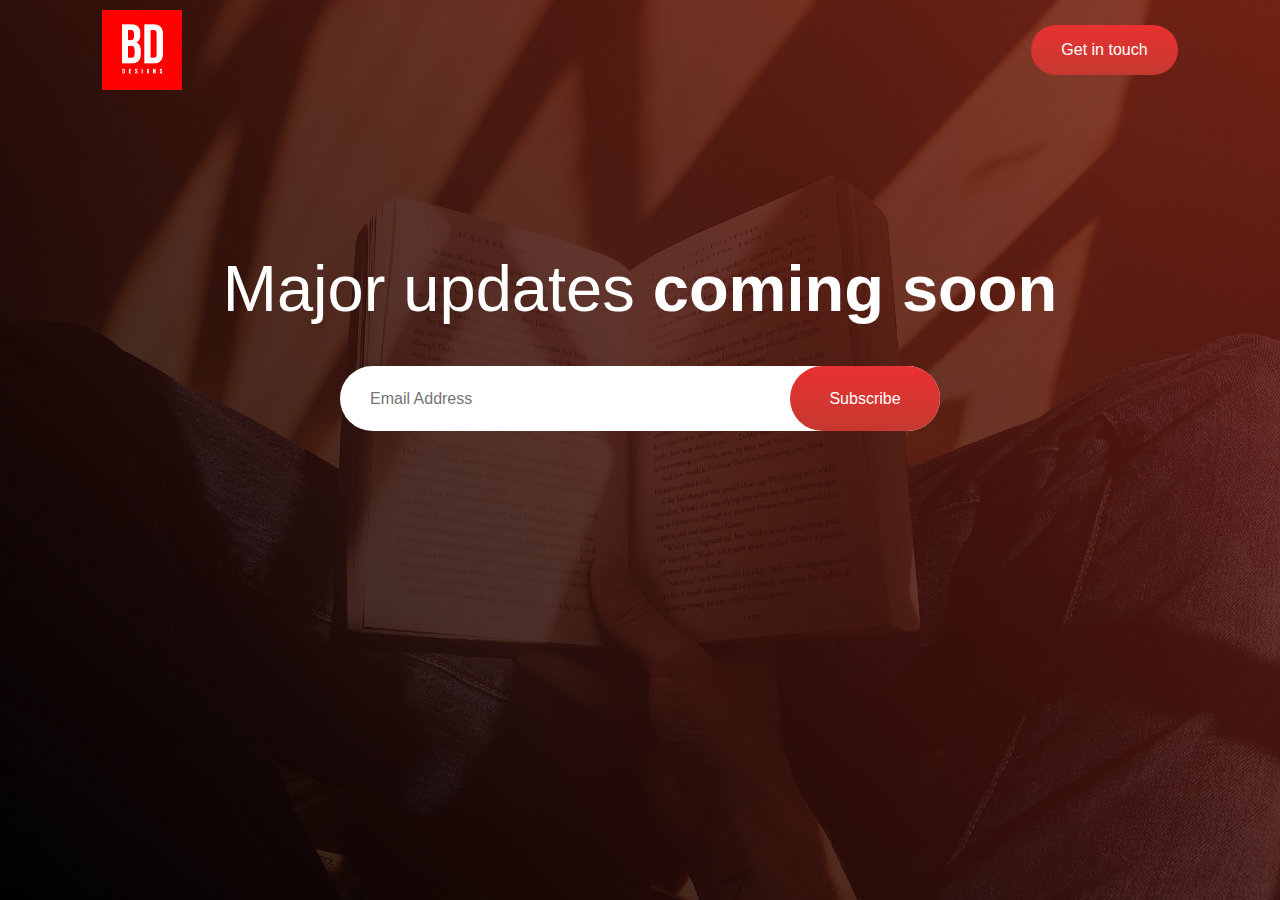
<file: renovation_page/index.html>
<!DOCTYPE html>
<html>
<head>
    <meta name="viewport" content="width=device-width, initial-scale=1.0">
    <title>BigDreamz Designs</title>
    <link href="style.css" rel="stylesheet" >
</head>
<body>
    <div class="bigdreamz">
        <nav>
            <img src="../images/BD_ytwatermark_1681241489.jpg" class="logo">
            <button class="btn">Get in touch</button>
        </nav>

        <div class="content">
            <h1>Major updates <span>coming soon</span></h1>
            <form>
                <input type="email" placeholder="Email Address" required>
                <button type="submit" class="btn">Subscribe</button>
            </form>
        </div>
    </div>
</body>
</html>
</file>
<file: renovation_page/style.css>
*{
    margin: 0;
    padding: 0;
    font-family: 'Poppins', sans-serif;
    box-sizing: border-box;
}
.bigdreamz{
    width: 100%;
    min-height: 100vh;
    background-image: linear-gradient(45deg, rgba(0,0,0,0.85), rgba(121, 31, 19, 0.85)), url(../images/background.jpg);
    background-position: center;
    background-size: cover;
    padding: 10px 8%;
    text-align: center;
    color: #fff;
}
nav{
    width: 100%;
    display: flex;
    align-items: center;
    justify-content: space-between;
}
.logo{
    width: 80px;
    cursor: pointer;
}
.btn{
    background: linear-gradient(#e93131, #c53930);
    color: #fff;
    font-size: 16px;
    padding: 16px 30px;
    border-radius: 30px;
    border: 0;
    outline: 0;
    cursor: pointer;
}
.content{
    margin: 15% auto 0;   
}
.content h1{
    font-size: 65px;
    font-weight: 400;
}
.content h1 span{
    font-weight: 700;
}

form{
    width: 90%;
    max-width: 600px;
    height: 65px;
    background: #fff;
    margin: auto;
    display: flex;
    align-items: center;
    border-radius: 40px;
    margin-top: 40px;
    margin-bottom: 20px;
}
form input{
    flex: 1;
    padding: 20px 30px;
    font-size: 16px;
    border: 0;
    outline: 0;
    background: transparent;
}
form .btn{
    padding: 0;
    width: 150px;
    height: 65px;
    border-radius: 35px;
}
form input::placeholder{
    font-size: 16px;
}
</file>
